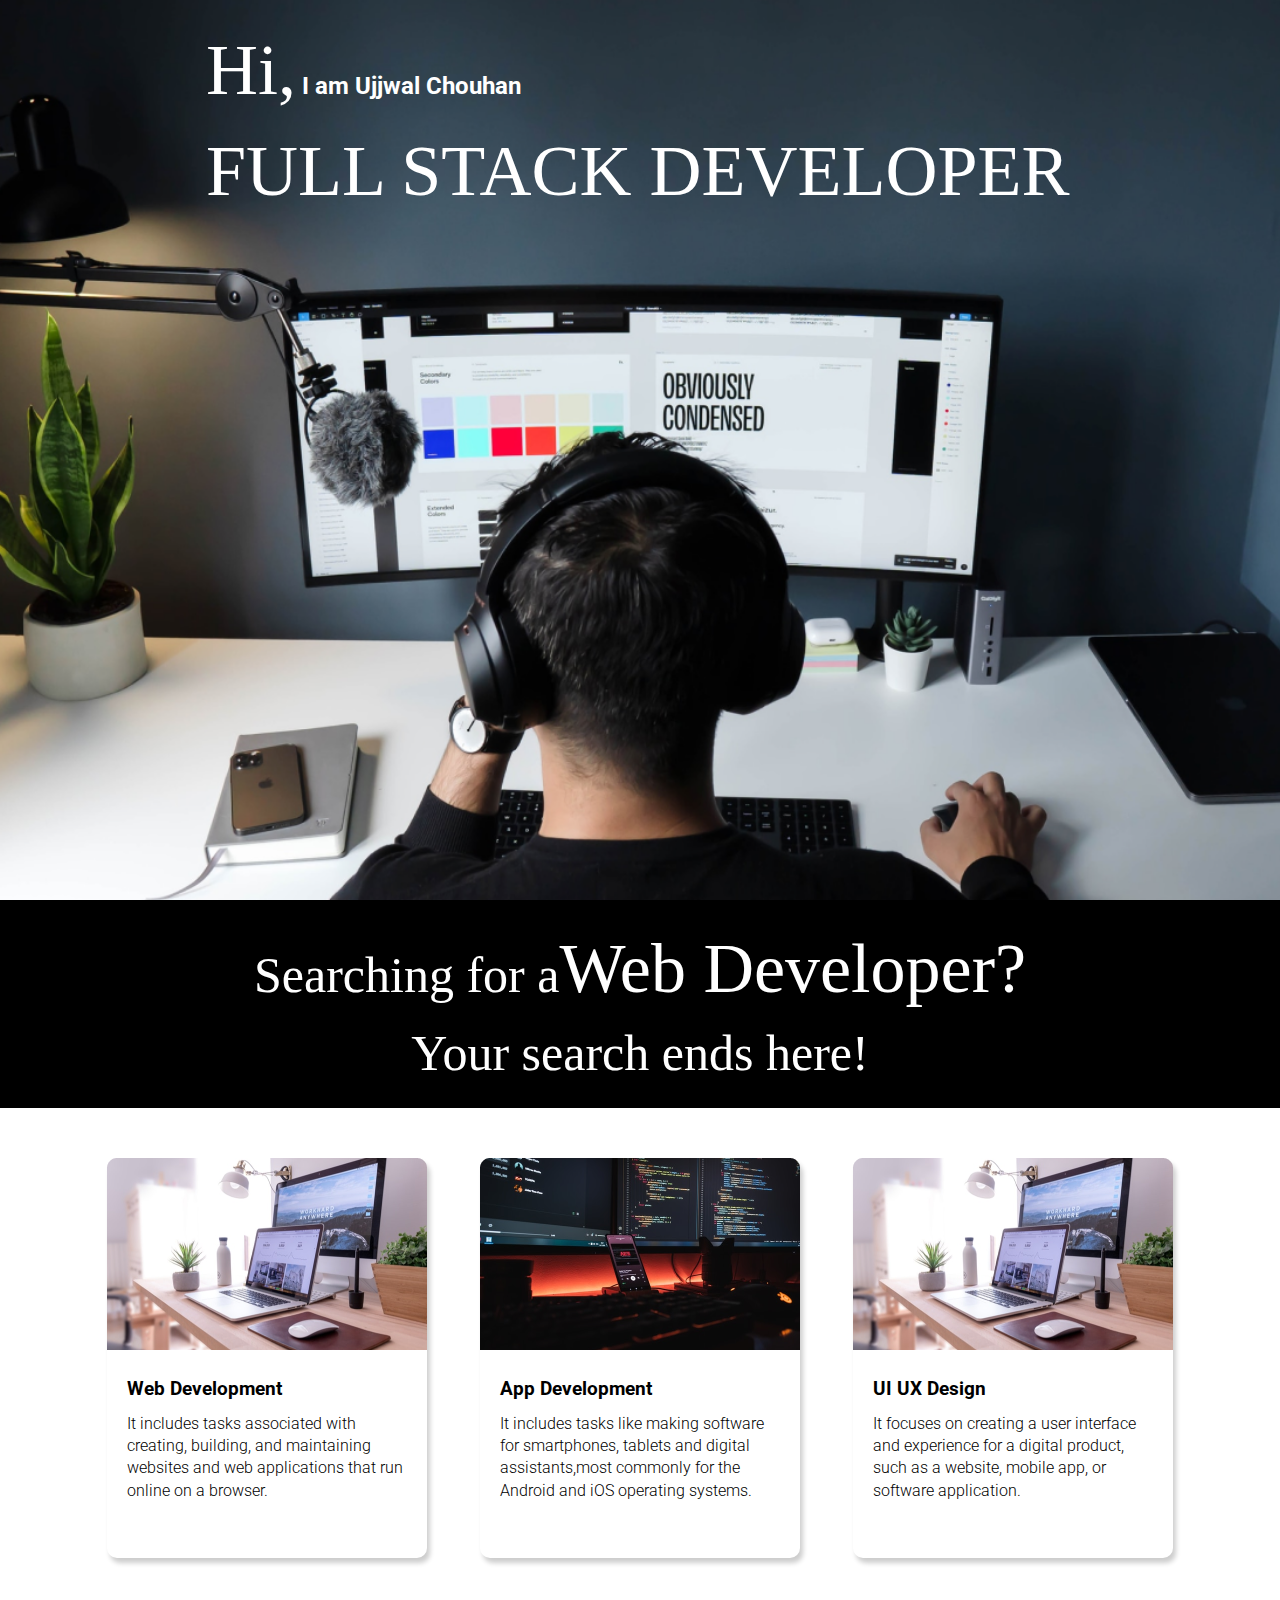
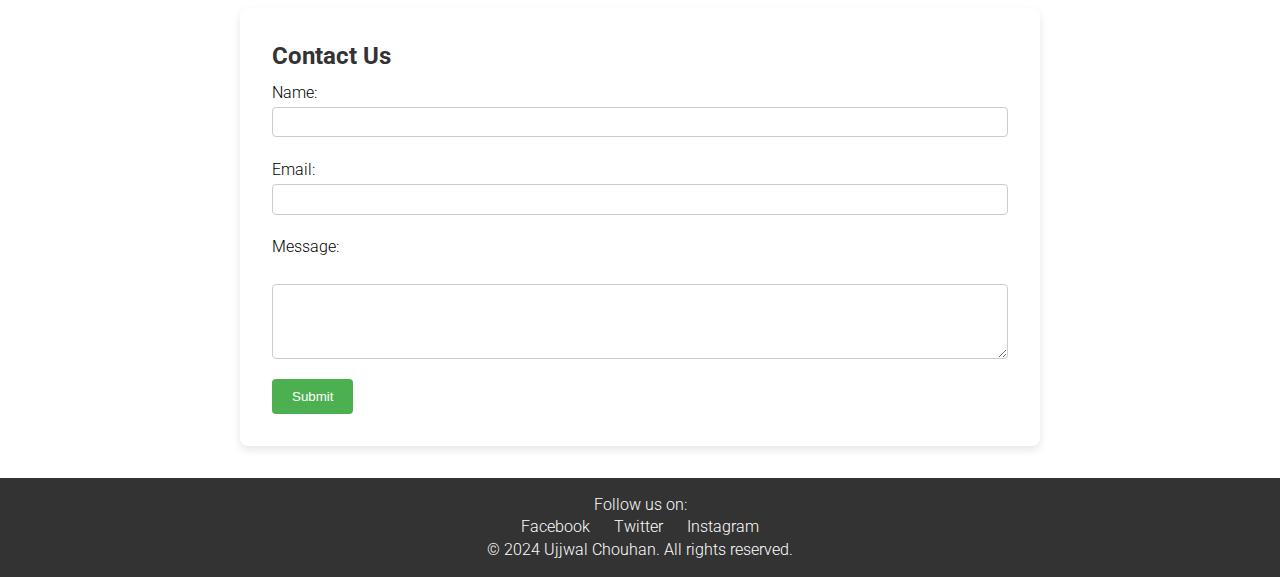
<file: Landing page/index.html>
<!DOCTYPE html>
<html lang="en">
  <head>
    <meta charset="UTF-8" />
    <meta http-equiv="X-UA-Compatible" content="IE=edge" />
    <meta name="viewport" content="width=device-width, initial-scale=1.0" />
    <title>Developer | Landing Page</title>
    <link rel="stylesheet" href="style.css" />
  </head>
  <body>
    <section class="hero_section">
      <div class="text_container">
        <h2><span class="lg_text">Hi,</span> I am Ujjwal Chouhan</h2>
        <h1 class="lg_text">FULL STACK DEVELOPER</h1>
      </div>
    </section>
    <section class="black_box">
      <h2>Searching for a<span>Web Developer?</span></h2>
      <h6>Your search ends here!</h6>
    </section>
    <section class="work">
      <div class="grid_item">
        <div class="card">
          <div class="image_container">
            <img src="web.png" alt="web development" />
          </div>
          <div class="card_content">
            <h3>Web Development</h3>
            <p>
              It includes tasks associated with creating, building, and maintaining websites
              and web applications that run online on a browser.
            </p>
          </div>
        </div>
      </div>
      <div class="grid_item">
        <div class="card">
          <div class="image_container">
            <img src="mobile.png" alt="app development" />
          </div>
          <div class="card_content">
            <h3>App Development</h3>
            <p>
              It includes tasks like making software for smartphones, tablets and digital assistants,most commonly for the Android and iOS operating systems.
            </p>
          </div>
        </div>
      </div>
      <div class="grid_item">
        <div class="card">
          <div class="image_container">
            <img src="web.png" alt="web development" />
          </div>
          <div class="card_content">
            <h3>UI UX Design</h3>
            <p>
             It focuses on creating a user interface and experience for a digital product, such as a website, mobile app, or software application.
            </p>
          </div>
        </div>
      </div>
    </section>
    <div class="container" id="contact">
    <h2>Contact Us</h2>
    <form action="submit_form.php" method="POST">
        <label for="name">Name:</label>
        <input type="text" id="name" name="name" required><br>
        <label for="email">Email:</label>
        <input type="email" id="email" name="email" required><br>
        <label for="message">Message:</label><br>
        <textarea id="message" name="message" rows="4" required></textarea><br>
        <button type="submit">Submit</button>
    </form>
</div>

<footer>
    <p>Follow us on:</p>
    <ul>
        <li><a href="http://facebook.com">Facebook</a></li>
        <li><a href="http://twitter.com">Twitter</a></li>
        <li><a href="http://instagram.com">Instagram</a></li>
    </ul>
    &copy; 2024 Ujjwal Chouhan. All rights reserved.
</footer>
  </body>
</html>
</file>
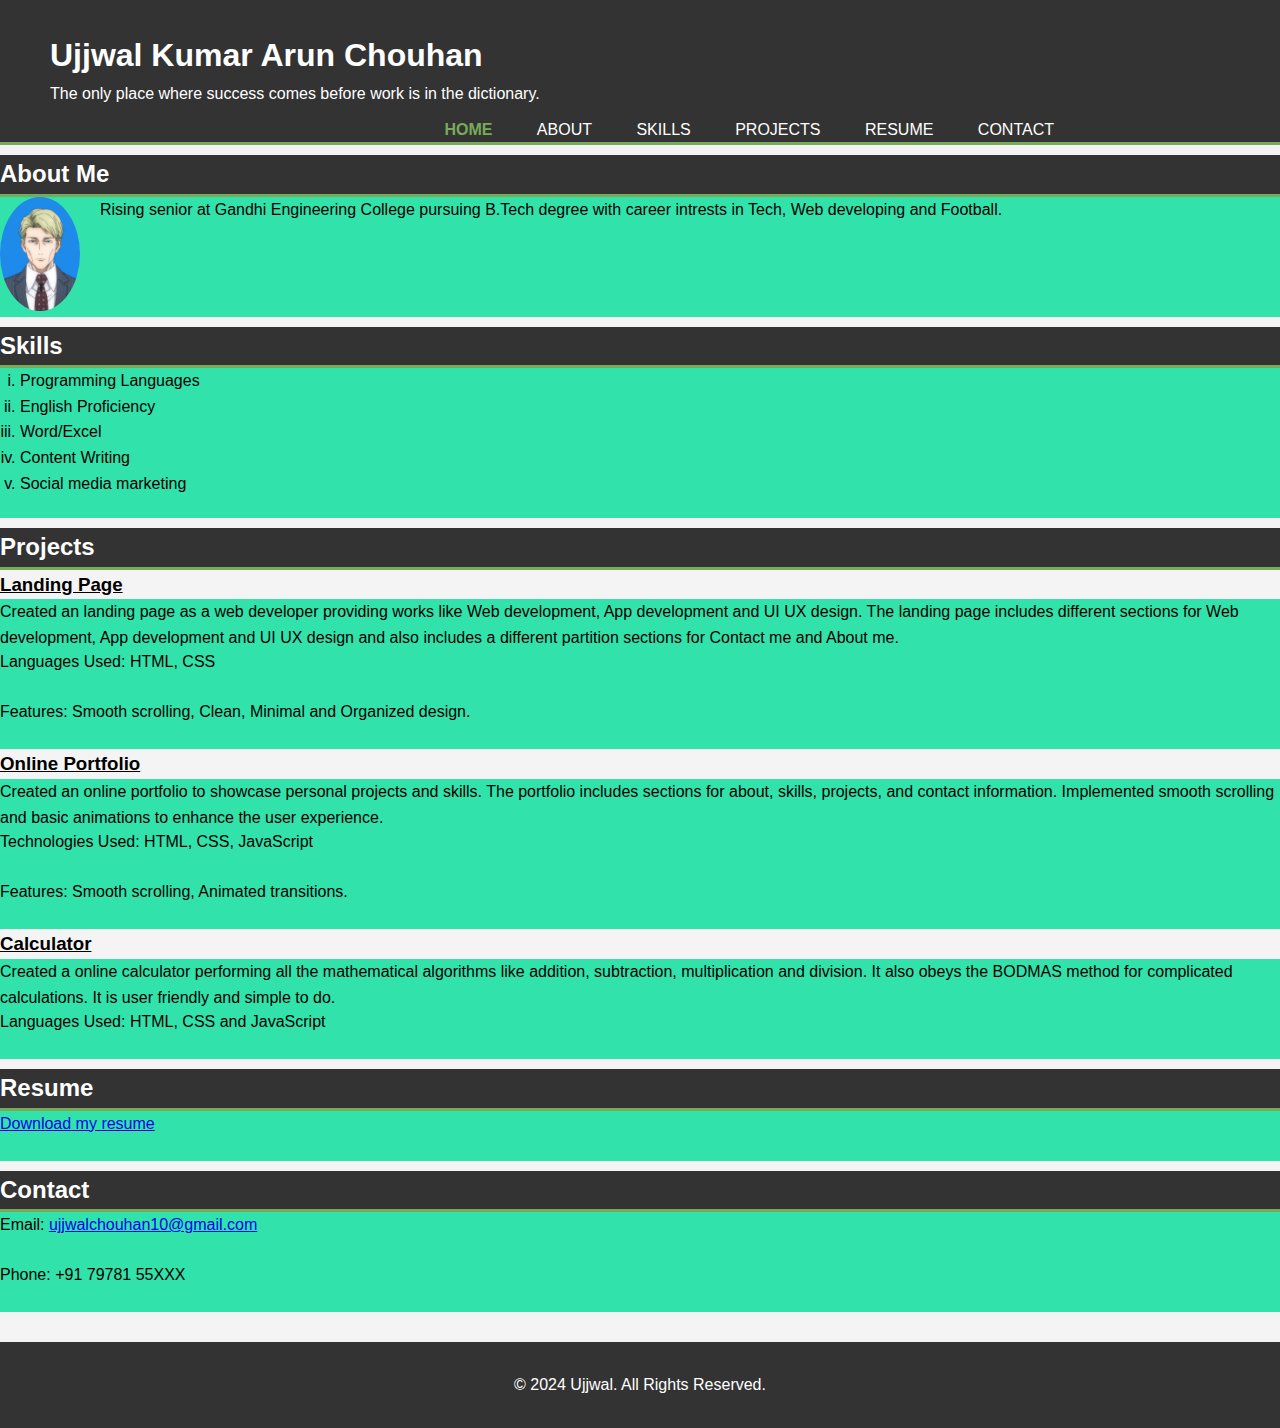
<file: Portfolio/index.html>
<!DOCTYPE html>
<html lang="en">
<head>
    <meta charset="UTF-8">
    <meta name="viewport" content="width=device-width, initial-scale=1.0">
    <title>My Portfolio</title>
    <link rel="stylesheet" href="styles.css">
</head>
<body>
    <header>
        <div class="container">
            <div id="branding">
                <h1>Ujjwal Kumar Arun Chouhan</h1>
                <p>The only place where success comes before work is in the dictionary.</p>
            </div>
            <nav>
                <ul>
                    <li class="current"><a href="#">Home</a></li>
                    <li><a href="#">About</a></li>
                    <li><a href="#">Skills</a></li>
                    <li><a href="#">Projects</a></li>
                    <li><a href="#">Resume</a></li>
                    <li><a href="#">Contact</a></li>
                </ul>
            </nav>
        </div>
    </header>

    <section class="about">
        <h2>About Me</h2>
        <img src="nanami.jpeg" alt="Your Image" width="80">
        <p>Rising senior at Gandhi Engineering College pursuing B.Tech degree 
            with career intrests in Tech, Web developing and Football.</p>
        </section>

    <section class="skills">
        <h2>Skills</h2>
        <ul>
            <li>Programming Languages</li>
            <li>English Proficiency</li>
            <li>Word/Excel</li>
            <li>Content Writing</li>
            <li>Social media marketing</li>
        </ul>
    </section>

    <section class="projects">
        <h2>Projects</h2>
        <div>
            <h3>Landing Page</h3>
            <p>Created an landing page as a web developer providing works like Web development, App development and UI UX design. The landing page includes different sections for Web development, App development and UI UX design and also includes a different partition sections for Contact me and About me.
            
            </p>
            <p>Languages Used: HTML, CSS</p>
            <p>Features: Smooth scrolling, Clean, Minimal and Organized design. </p>
            <h3>Online Portfolio</h3>
            <p>Created an online portfolio to showcase personal projects and skills. The portfolio includes sections for about, skills, projects, and contact information. Implemented smooth scrolling and basic animations to enhance the user experience.
                </p>
                <p>Technologies Used: HTML, CSS, JavaScript
                <p>Features: Smooth scrolling, Animated transitions.</p>
            <h3>Calculator</h3>      
            <p>Created a online calculator performing all the mathematical algorithms like addition, subtraction, multiplication and division. It also obeys the BODMAS method for complicated calculations. It is user friendly and simple to do.</p>
            <p>Languages Used: HTML, CSS and JavaScript
            </p>
        </div>
    </section>

    <section class="resume">
        <h2>Resume</h2>
        <div>
            <p><a href="resume.pdf" download>Download my resume</a></p>
        </div>
    </section>

    <section class="contact">
        <h2>Contact</h2>
        <p>Email: <a href="ujjwalchouhan10@gmail.com">ujjwalchouhan10@gmail.com</a></p>
        <p>Phone: +91 79781 55XXX</p>
    </section>

    <footer>
        <p>&copy; 2024  Ujjwal. All Rights Reserved.</p>
    </footer>
</body>
</html>
</file>
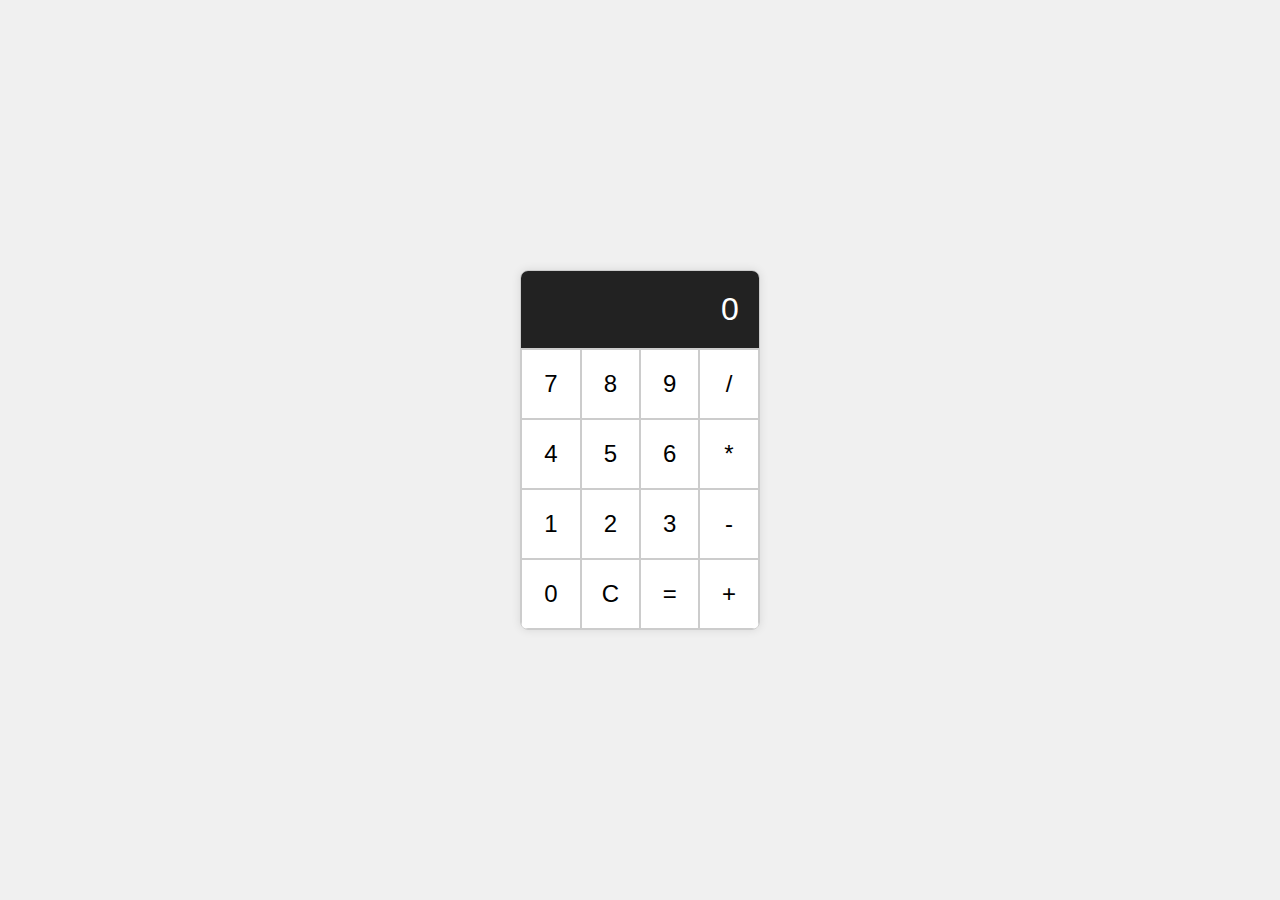
<file: Calculator/calculator.html>
<!DOCTYPE html>
<html lang="en">
<head>
    <meta charset="UTF-8">
    <meta name="viewport" content="width=device-width, initial-scale=1.0">
    <title>Basic Calculator</title>
    <link rel="stylesheet" href="styles.css">
</head>
<body>
    <div class="calculator">
        <div id="display" class="display">0</div>
        <div class="buttons">
            <button class="btn" data-value="7">7</button>
            <button class="btn" data-value="8">8</button>
            <button class="btn" data-value="9">9</button>
            <button class="btn" data-value="/" class="operator">/</button>
            <button class="btn" data-value="4">4</button>
            <button class="btn" data-value="5">5</button>
            <button class="btn" data-value="6">6</button>
            <button class="btn" data-value="*" class="operator">*</button>
            <button class="btn" data-value="1">1</button>
            <button class="btn" data-value="2">2</button>
            <button class="btn" data-value="3">3</button>
            <button class="btn" data-value="-" class="operator">-</button>
            <button class="btn" data-value="0">0</button>
            <button class="btn" data-value="C" class="clear">C</button>
            <button class="btn" data-value="=" class="equals">=</button>
            <button class="btn" data-value="+" class="operator">+</button>
        </div>
    </div>
    <script src="script.js"></script>
</body>
</html>
</file>
<file: Landing page/style.css>
@import url("https://fonts.googleapis.com/css2?family=Roboto:ital,wght@0,100;0,300;0,400;0,500;0,700;0,900;1,100;1,300;1,400;1,500;1,700;1,900&display=swap");
* {
  margin: 0;
  padding: 0;
  box-sizing: border-box;
}

html,
body {
  line-height: 1.4;
  font-weight: 300;
  font-family: "Roboto", sans-serif;
}

.hero_section {
  background-image: url(developer.png);
  min-height: 100vh;
  background-position: center;
  background-size: cover;
  background-repeat: no-repeat;
}
.text_container {
  color: white;
  max-width: 900px;
  margin: 0 auto;
  padding-top: 20px;
  padding-left: 16px;
}
.lg_text {
  font-size: 72px;
  font-weight: 400;
  font-family: 'Times New Roman', Times, serif;
  
}
.black_box {
  background-color: #000;
  padding: 20px;
}
.black_box h2 {
  font-size: 50px;
  color: white;
  text-align: center;
  font-weight: 300;
  font-family:Georgia, 'Times New Roman', Times, serif;
}

.black_box h2 span {
  font-weight: 400;
  font-size: 70px;
}
.black_box h6 {
  font-size: 50px;
  color: white;
  text-align: center;
  font-weight: 300;
  font-family:Georgia, 'Times New Roman', Times, serif;
}

.black_box h6 span {
  font-weight: 400;
  font-size: 96px;
}
.work {
  display: grid;
  gap: 20px;
  grid-template-columns: repeat(auto-fit, minmax(320px, 1fr));

  max-width: 1100px;
  margin: 50px auto;
}
.grid_item {
  display: flex;
  justify-content: center;
  align-items: center;
}
.card {
  max-width: 320px;
  height: 400px;
  border-radius: 10px;
  box-shadow: 3px 5px 5px rgba(1, 1, 1, 0.2);
  transition: 0.2s ease-in-out;
}
.card:hover {
  transform: scale(1.04);
  box-shadow: 3px 5px 5px rgba(1, 1, 1, 0.3);
  transition: 0.2s ease-in-out;
}
.card_content {
  padding: 20px;
}
.card_content h3 {
  margin-bottom: 10px;
}
.bottom_section {
  display: flex;
}
.contact {
  background-color: #515603;
}
.about {
  background-color: #722300;
}



.container {
  margin: 2em auto;
  padding: 2em;
  background: white;
  box-shadow: 0 4px 8px rgba(0,0,0,0.1);
  border-radius: 8px;
  max-width: 800px;
}
.container h2 {
  color: #333;
}
blockquote {
  background: #f9f9f9;
  border-left: 10px solid #ccc;
  margin: 1.5em 10px;
  padding: 0.5em 10px;
  quotes: "\201C""\201D""\2018""\2019";
}
blockquote:before {
  color: #ccc;
  content: open-quote;
  font-size: 4em;
  line-height: 0.1em;
  margin-right: 0.25em;
  vertical-align: -0.4em;
}
blockquote p {
  display: inline;
}
form label {
  display: block;
  margin: 0.5em 0 0.2em;
}
form input, form textarea {
  width: 100%;
  padding: 0.5em;
  margin-bottom: 1em;
  border: 1px solid #ccc;
  border-radius: 4px;
}
form button {
  background-color: #4CAF50;
  color: white;
  padding: 0.75em 1.5em;
  border: none;
  border-radius: 4px;
  cursor: pointer;
}
form button:hover {
  background-color: #45a049;
}
footer {
  background-color: #333;
  color: white;
  text-align: center;
  padding: 1em 0;
  /* position: fixed; */
  width: 100%;
  bottom: 0;
  
}
footer ul {
  list-style-type: none;
  padding: 0;
}
footer ul li {
  display: inline;
  margin: 0 10px;
}
footer ul li a {
  color: white;
  text-decoration: none;
}
</file>
<file: Portfolio/styles.css>
body {
    font-family: Arial, sans-serif;
    line-height: 1.6;
    margin: 0;
    padding: 0;
    background: #f4f4f4;
}
*{
    margin: 0;
    padding: 0;
}
.container {
    width: 80%;
    margin: 0px 50px;
    overflow: hidden;
}

header {
    background: #333;
    color: #fff;
    padding-top: 30px;
    min-height: 70px;
    border-bottom: #77ab59 3px solid;
}

header a {
    color: #fff;
    text-decoration: none;
    text-transform: uppercase;
    font-size: 16px;
}

header ul {
    padding: 0;
    list-style: none;
}

header li {
    display: inline;
    padding: 0 20px 0 20px;
}

header #branding {
    float: left;
}

header #branding h1 {
    margin: 0;
}

header nav {
    float: right;
    margin-top: 10px;
}

header .highlight, header .current a {
    color: #77ab59;
    font-weight: bold;
}

header a:hover {
    color: #ccc;
}
.about, .skills, .projects, .resume, .contact{
    margin: 10px 0px;
}

.about h2{
    background: #333;
    border-bottom: #77ab59 3px solid;
    color: white;
   
    
}
.about p{
    background-color:rgb(49, 227, 171);
    color: black;
    height: 120px;
}
.skills h2{
    background: #333;
    border-bottom: #77ab59 3px solid;
    color: white;
    
}
.skills ul{
    background-color:rgb(49, 227, 171);
    color: black;
    height: 150px;
    
    }
.skills li{
    list-style-type:lower-roman;
    margin: 0px 20px;
}

.about img {
    float: left;
    margin-right: 20px;
    border-radius: 50%;
}
.projects h2{
    background: #333;
    border-bottom: #77ab59 3px solid;
    color: white;
   
}
.projects h3{
    text-decoration: underline;
}
.projects p{
    background-color:rgb(49, 227, 171);
    color: black;
    height: 50px; 
}
.resume h2{
    background: #333;
    border-bottom: #77ab59 3px solid;
    color: white;
    
}
.resume p{
    background-color:rgb(49, 227, 171);
    color: black;
    height: 50px; 
}
.contact h2{
    background: #333;
    border-bottom: #77ab59 3px solid;
    color: white;
}
.contact p{
    background-color:rgb(49, 227, 171);
    color: black;
    height: 50px; 
}

footer {
    background: #333;
    color: #fff;
    text-align: center;
    padding: 30px 0;
    margin-top: 30px;
}
</file>
<file: Calculator/styles.css>
body {
    display: flex;
    justify-content: center;
    align-items: center;
    height: 100vh;
    margin: 0;
    font-family: Arial, sans-serif;
    background-color: #f0f0f0;
}

.calculator {
    border: 1px solid #ccc;
    border-radius: 8px;
    overflow: hidden;
    box-shadow: 0 0 10px rgba(0,0,0,0.1);
}

.display {
    background-color: #222;
    color: #fff;
    font-size: 2em;
    text-align: right;
    padding: 20px;
    box-sizing: border-box;
    border-bottom: 1px solid #ccc;
}

.buttons {
    display: grid;
    grid-template-columns: repeat(4, 1fr);
}

.btn {
    background-color: #fff;
    border: 1px solid #ccc;
    padding: 20px;
    font-size: 1.5em;
    cursor: pointer;
    transition: background-color 0.3s;
}

.btn:hover {
    background-color: #e0e0e0;
}

.operator {
    background-color: #f9a825;
    color: white;
}

.equals {
    background-color: #ff7043;
    color: white;
}

.clear {
    background-color: #e57373;
    color: white;
}
</file>
